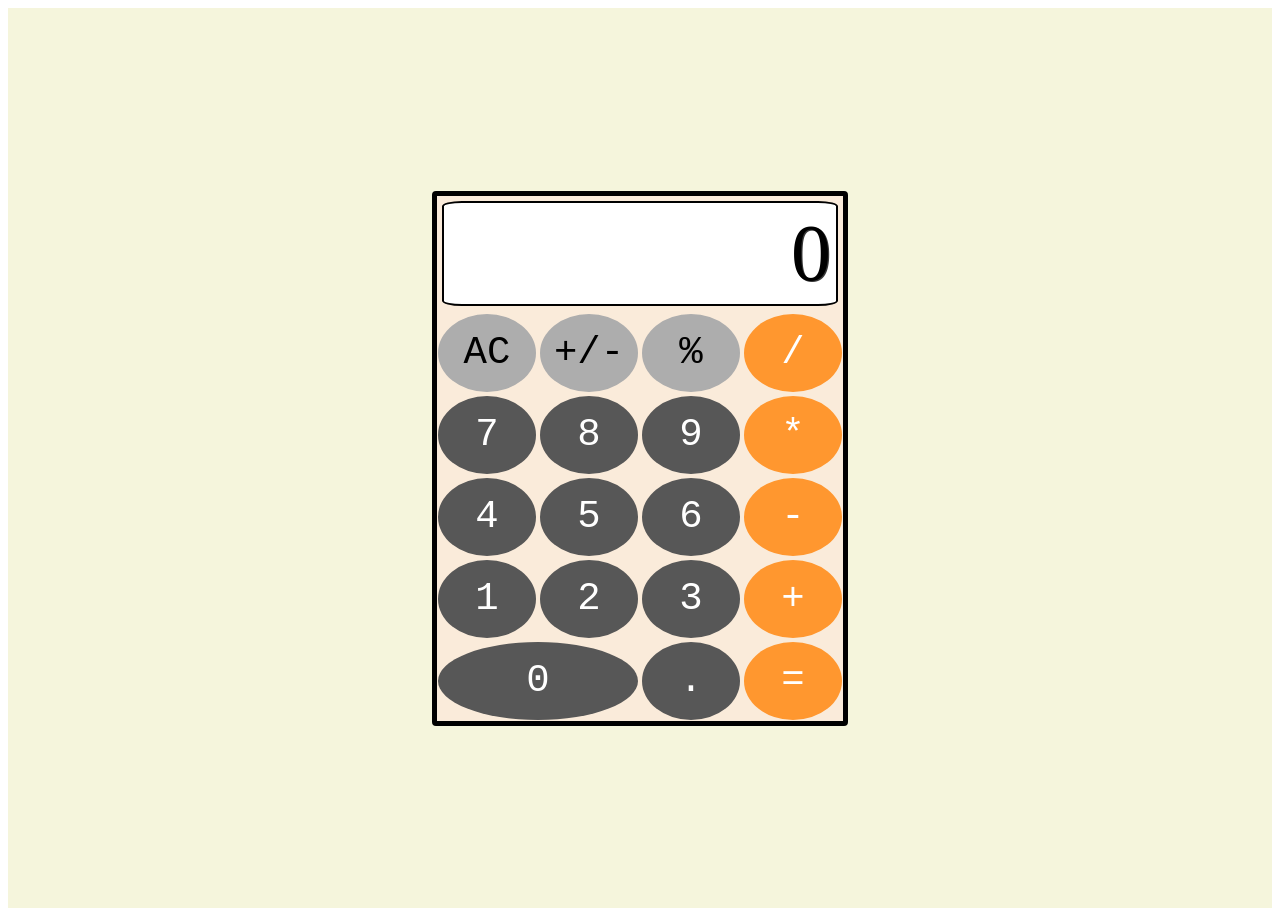
<file: index.html>
<!DOCTYPE html>
<html lang="en">
    <head>
        <meta charset="UTF-8">
        <meta name="viewport" content="width=device-width, initial-scale=1.0">
        <link rel="stylesheet" href="calc.css">
        <script src="calc.js" defer></script>
        <title>Calculator</title>
    </head>
<body>
    <main id="calc">
        <div id="container">
            <div id="display"></div>
            <button type="button" class="clear" value="clear" data-key="8">AC</button>
            <button type="button" class="sign" value="sign" data-key="192">+/-</button>
            <button type="button" class="percent" value="percent" data-key="80">%</button>
            <button type="button" class="operator" value="/" data-key="68">/</button>
            <button type="button" class="operand" value="7" data-key="55">7</button>
            <button type="button" class="operand" value="8" data-key="56">8</button>
            <button type="button" class="operand" value="9" data-key="57">9</button>
            <button type="button" class="operator" value="*" data-key="88">*</button>
            <button type="button" class="operand" value="4" data-key="52">4</button>
            <button type="button" class="operand" value="5" data-key="53">5</button>
            <button type="button" class="operand" value="6" data-key="54">6</button>
            <button type="button" class="operator" value="-" data-key="173">-</button>
            <button type="button" class="operand" value="1" data-key="49">1</button>
            <button type="button" class="operand" value="2" data-key="50">2</button>
            <button type="button" class="operand" value="3" data-key="51">3</button>
            <button type="button" class="operator" value="+" data-key="61">+</button>
            <button type="button" id ="zero" class="operand" value="0" data-key="48">0</button>
            <button type="button" class="decimal" value="." data-key="190">.</button>
            <button type="button" class="equals" value="=" data-key="69">=</button>
        </div>  
    </main>
</body>



    <!-- HTML for first approach -->
    <!-- <body>
        <section>
            <section class="result"><span>֍</span></section>
            <section class="middle">
                <section class="blue">
                    <button>AC</button>
                    <button>+/–</button>
                    <button>%</button>
                </section>
                <section class="light">
                    <button>1</button>
                    <button>2</button>
                    <button>3</button>
                    <button>4</button>
                    <button>5</button>
                    <button>6</button>
                    <button>7</button>
                    <button>8</button>
                    <button>9</button>
                </section>
                <section class="light2">
                    <button>0</button>
                    <button>.</button>
                </section>
            </section>
            <section class="right">
                <button>÷</button>
                <button>x</button>
                <button>–</button>
                <button>+</button>
                <button class="equals">=</button>
            </section>
        </section>
    </body> -->
</html>
</file>
<file: calc.css>
#calc {
    display: flex;
    min-height: 95vh;
    justify-content: center;
    align-content: center;
    align-items: center;
    height: 100vh;
    overflow: hidden;
    background-color: beige;
}

#container {
    background-color: rgb(250, 235, 218);
    border: 5px solid rgb(0, 0, 0); 
    border-radius: 4px;
    display: grid;
    grid-template-columns: repeat(4, 100px);
    grid-template-rows: minmax(100px, auto) repeat(5, 80px);
    gap: 2px;
}

#display {
    grid-column: 1 / -1;
    background-color: rgb(255, 255, 255);
    border: 2px solid rgb(0, 0, 0);
    border-radius: 5%;
    display: flex;
    flex-direction: column;
    justify-content: space-around;
    align-items: flex-end;
    padding: 5px;
    font-size: 5em;
    font-weight: initial;
    text-shadow: 1.3px 1.3px #383838;
    margin: 5px;
}

button {
    margin: 1px;
    border-radius: 50%;
    border: none;
    font-weight: initial;
    font-size: 3em;
    font-family: monospace;
    color: rgb(255, 255, 255);
}


#zero {
    grid-column: span 2;
}

.operator, .equals {
    background-color: #ff972f;    
}

.operator:focus, .equals:active {
    background-color: #ffc183;
}

.operand, .decimal {
    background-color: rgb(87, 87, 87);
}

.operand:active, .decimal:active {
    background-color: rgb(124, 124, 124);
}

.clear, .sign, .percent {
    background-color: rgb(173, 173, 173);
    color: black;
}

.clear:active, .sign:active, .percent:active {
    background-color: rgb(212, 212, 212);
}






/* CSS for first approach */
/* * {
    box-sizing: border-box;
    text-align: center;
    font-size: 32px;
    color: white;
}

body > section {
    border: 5px solid rgb(68, 68, 68);
    display: flex;
    flex-wrap: wrap;
    height: auto;
    width: 470px;
    background-color: beige;
}

html {
    height: 100%;
}

body {
    display: flex;
    justify-content: center;
    align-items: center;
    height: 100%;
    background-color: bisque;
}

.result {
    height: 90px;
    width: 100%;
    margin: 3px;
    padding-right: 10px;
    padding-bottom: 5px;
    border: 2px solid rgb(68, 68, 68);
    border-radius: 5%;
    background-color: white;
    color: black;
    font-size: 64px;
    text-align: right;
    overflow: auto;
}

.middle {
    display: flex;
    flex-direction: column;
    margin-left: 5px;
}

button {
    padding-top: 5px;
    margin: 5px;
    height: 100px;
    width: 100px;
    border-radius: 50%;
    border: initial;
}

button:hover {
    font-size: 35px;
    box-shadow: 0 0 5px rgba(0, 0, 0, 0.5); 
}

.blue {
    display: flex;
    width: fit-content;
}

.blue button {
    background-color: rgb(167, 167, 167);
}

.light {
    display: flex;
    flex-wrap: wrap;
    width: 335px;
}

.light button {
    background-color: rgb(68, 68, 68);
}

.light2 {
    display: flex;
    margin-top: auto;
}

.light2 button {
    background-color: rgb(68, 68, 68);
}

.light2 :first-child {
    width: 200px;
    border-radius: 45%;
}

.right {
    display: flex;
    flex-direction: column;
    font-size: 40px;
}

.right button {
    background-color: orange;
}

/* Animation */

/* @keyframes fadeIn {
    from {
        opacity: 0;
    }
    to {
        opacity: 1;
    }
}

.result {
    opacity: 0;
    animation: fadeIn 3s ease-in-out forwards;
}

@keyframes bounce {
    0%, 100% {
      transform: translateY(0);
    }
    50% {
      transform: translateY(-20px); 
    }
}
  
span {
    display: inline-block;
    color: black;
    font-size: 70px;
    padding-top: 3px;
    animation: bounce 1.5s ease-in-out infinite; 
}
   */
</file>
